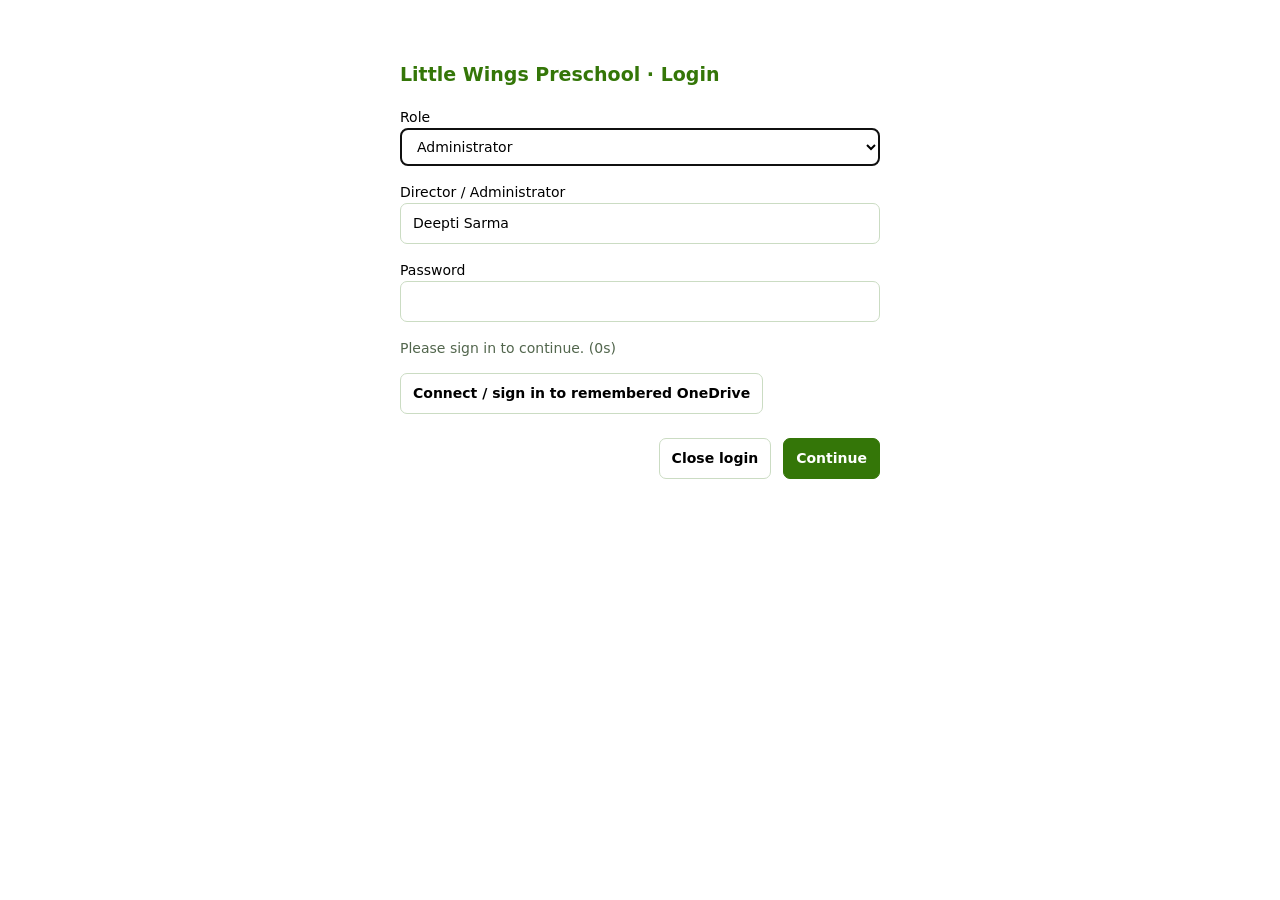
<file: index.html>
<!doctype html><html lang="en"><head><meta charset="utf-8"><meta name="viewport" content="width=device-width, initial-scale=1"><meta name="theme-color" content="#71bf1b"><link rel="manifest" href="manifest.webmanifest"><link rel="icon" type="image/png" href="icons/icon-192.png"><link rel="apple-touch-icon" href="icons/icon-192.png"><title>Little Wings Preschool</title><script src="bootstrap.js?v=r136"></script><link rel="stylesheet" href="style.css?v=r136"></head><body><aside><div class="brand"><img class="app-logo" src="assets/little-wings-logo.jpg" alt="Little Wings Preschool"><span>Little Wings Preschool</span><small class="app-tagline">My Chhota Preschool app.</small></div><p class="app-subtitle">Administrator app</p><nav id="nav" aria-label="Primary modules"></nav><div class="aside-note">One academic year at a time.<br>Every record in one place.</div><div class="sidebar-footer"><button type="button" id="logoutApp">Log out</button><img class="app-footer-brand" src="assets/file_000000007004820787f4834b17c5a291.png" alt="SS Digital Solutions" width="180" height="90"></div></aside><main><header><div><label for="year">Academic year (Apr–Mar)</label><select id="year"></select></div><div><label for="branch">Branch</label><select id="branch"></select></div><div><label for="topClass">Class</label><select id="topClass"></select></div><div class="header-actions"><button type="button" id="appBack" aria-label="Go back to previous app page">← Back</button><button type="button" id="appHome" aria-label="Go to At A Glance">Home</button><span id="appVersion">Version r136</span><span id="appConnectionStatus" role="status" aria-live="polite">Starting app…</span><span id="storageStatus">Saved in this browser</span><button type="button" id="profileConnect">Connect / reload ledger</button><button type="button" id="syncAdminPassword" hidden>Sync existing password</button><button type="button" id="switchProfile">Teacher login</button><button id="export">Download Excel</button><button id="installApp" hidden>Install app</button><button class="primary" id="add">+ Add student</button></div></header><p id="filterScope" class="setting-note" hidden></p><div id="pwaStatus" role="status" aria-live="polite" hidden></div><div id="notice" role="status" aria-live="polite"></div><section id="fileTransferPanel" class="panel file-transfer-panel" role="status" aria-live="polite" aria-atomic="true" hidden><ol id="fileTransferList"></ol></section><nav id="subnav" class="subnav" aria-label="Module sections"></nav><section id="view"></section></main><dialog id="installHelpDialog" aria-labelledby="installHelpTitle"><h2 id="installHelpTitle">Install Little Wings Preschool</h2>
<p id="installHelpMessage" role="status" aria-live="polite"></p>
<div class="install-guide-actions"><a id="openChromeInstall" class="install-guide-link" hidden>Open in Chrome</a><button type="button" id="retryNativeInstall" class="primary" hidden>Install app</button><a class="install-guide-link" href="https://play.google.com/store/apps/details?id=com.android.chrome" target="_blank" rel="noopener noreferrer">Update / install Chrome</a></div>
<ol><li>Open this installation page in Chrome, updated through Google Play.</li><li>Choose Install app when Chrome offers it, then follow the Android installation prompt.</li><li>If Chrome says Already installed, check for Little Wings Preschool under Settings → Apps and try opening that entry. If it is absent, continue in the browser and share the browser details below for diagnosis.</li></ol>
<p class="setting-note">If Play Protect shows an older-Android warning, cancel that package installation. Keep Play Protect enabled. The browser creates the Android installation package; a website update cannot change its Android target version.</p>
<label>Installation link<input id="installGuideAddress" readonly aria-label="Installation link"></label><button type="button" id="copyInstallGuide">Copy installation link</button>
<p><a id="openBrowserApp" class="install-guide-link">Continue using app in browser</a></p>
<p class="setting-note">Your OneDrive files are unchanged. A different browser may ask you to sign in and reconnect the same folder. Keep a JSON backup of any browser-only records before switching browsers.</p>
<details><summary>Chrome says already installed, but the app is missing or blocked</summary><p>Update Chrome through Google Play. Then type <code>chrome://webapks</code> into Chrome’s address bar. If Little Wings Preschool is listed, tap its <strong>Update</strong> button to request an updated browser-managed package. If there is no entry, use this page’s Install app option when Chrome offers it. This check does not delete app or OneDrive data.</p></details><details><summary>Browser details</summary><p id="installBrowserDetails" class="install-browser-details"></p></details>
<button type="button" id="closeInstallHelp">Close</button></dialog><dialog id="marksheetPreviewDialog" aria-labelledby="marksheetPreviewTitle"><div class="marksheet-preview-header"><h2 id="marksheetPreviewTitle">Marksheet preview</h2><button type="button" id="closeMarksheetPreview">Close preview</button></div><div id="marksheetPreviewContent"></div></dialog><dialog id="studentDeleteDialog" aria-labelledby="studentDeleteTitle"><h2 id="studentDeleteTitle">Delete admission</h2><p id="studentDeleteSummary"></p><p>The student’s admission, payment and performance records will move to Deleted records in Activity history, where they can be restored.</p><div id="studentDeleteMessage" role="status" aria-live="assertive"></div><footer><button type="button" id="cancelStudentDelete">Cancel</button><button type="button" id="confirmStudentDelete" class="danger">Delete admission</button></footer></dialog><dialog id="editor"><form id="studentForm" novalidate><div class="dialog-head"><h2 id="editorTitle">Student admission</h2><button type="button" id="closeEditor" aria-label="Close">✕</button></div><div id="admissionNotice" role="alert" aria-live="assertive" tabindex="-1" hidden></div><div id="fields"></div><footer><div id="admissionFeedback" role="status" aria-live="polite" hidden></div><button type="button" id="cancelEditor">Cancel</button><button class="primary" id="saveAdmissionButton" type="button" onclick="if(window.ledgerSaveClick){window.ledgerSaveClick()}else{window.AppDialogs.alert('App files did not load. Refresh online using the latest app link.')};">Save admission</button></footer></form></dialog><dialog id="paymentDialog"><form id="paymentForm" novalidate><h2>Record student collection</h2><button type="button" id="viewPaymentStudentHistory">View selected student’s past payments</button><label>Collection head<select name="head" required><option>School fees</option><option>Annual day fees</option><option>Picnic fees</option></select></label><p class="setting-note">School fees update regular dues. Event fees are recorded separately.</p><label>Find student<input id="paymentStudentSearch" type="search" placeholder="Name, admission no. or contact number" autocomplete="off"></label><label>Class<select id="paymentClassFilter"></select></label><p id="paymentStudentScope" class="setting-note"></p><div id="paymentSearchStatus" role="status" aria-live="polite"></div><label>Student<select name="student" required></select></label><div class="grid"><label>Payment date<input type="date" name="date" required></label><label>Amount<input type="number" min="0.01" step="0.01" name="amount" required></label><label>Method<select name="method"><option>Cash</option><option>Bank transfer</option><option>UPI</option><option>Cheque</option><option>Other</option></select></label><label>Receipt / reference<input name="reference" maxlength="100"></label></div><label>Notes<input name="notes" maxlength="500"></label><div id="paymentSchoolFees"></div><footer class="collection-save-actions"><button type="button" id="cancelPayment">Cancel</button><button class="primary">Save collection</button><span id="paymentMessage" role="status" aria-live="polite"></span></footer></form></dialog><dialog id="cloudFolderPicker" aria-labelledby="cloudFolderTitle"><div class="dialog-head"><h2 id="cloudFolderTitle">Choose OneDrive folder</h2><button type="button" id="closeCloudFolderPicker" aria-label="Close folder browser">✕</button></div><p class="setting-note">Open a folder, then choose “Use this folder”. Select a dedicated folder for your preschool records.</p><form id="sharedFolderForm" class="inline"><label>Shared OneDrive folder link<input name="link" type="url" required placeholder="Paste the folder link shared with you"></label><button type="submit">Open shared folder</button></form><nav id="cloudFolderBreadcrumbs" aria-label="OneDrive folder location"></nav><div id="cloudFolderNotice" role="status" aria-live="polite"></div><div id="cloudFolderList"></div><form id="cloudNewFolderForm" class="inline"><label>New folder name<input name="folderName" required maxlength="200" placeholder="e.g. Student Records"></label><button type="submit">Create folder</button></form><footer><button type="button" id="cancelCloudFolderPicker">Cancel</button><button type="button" class="primary" id="useCloudFolder" disabled>Use this folder</button></footer></dialog><dialog id="excelExportDialog" aria-labelledby="excelExportTitle"><form id="excelExportForm" novalidate><div class="dialog-head"><h2 id="excelExportTitle">Download filtered Excel</h2><button type="button" id="closeExcelExport" aria-label="Close export options">✕</button></div><div id="excelExportFields"></div><div id="excelExportMessage" role="status" aria-live="polite"></div><footer><button type="submit" class="primary">Download Excel</button></footer></form></dialog><dialog id="admissionCancellationDialog" aria-labelledby="admissionCancellationTitle"><form id="cancellationForm" novalidate><div class="dialog-head"><h2 id="admissionCancellationTitle">Admission cancellation</h2><button type="button" id="closeAdmissionCancellation" aria-label="Close">✕</button></div><p id="cancellationStudentName"></p><label>Update admission<select name="action"><option value="cancel">Record / update cancellation</option><option id="cancellationReinstateOption" value="reinstate">Reinstate admission (make active)</option></select></label><div class="grid"><label>Cancellation date<input name="date" type="date"></label><label>Reason<textarea name="reason" maxlength="1000"></textarea></label></div><p class="setting-note">Cancellation applies to this academic year only. Student details, performance and payment history are retained. Cancelled admissions are excluded from dues. Recorded fees and payments are retained; any refund must be recorded separately. Select Reinstate to undo a cancellation; date and reason are ignored when reinstating.</p><div id="cancellationMessage" role="alert" aria-live="assertive"></div><footer><button type="submit" id="saveAdmissionCancellation" class="primary">Save admission status</button></footer></form></dialog><dialog id="studentPaymentsDialog" aria-labelledby="studentPaymentsTitle"><div class="dialog-head"><h2 id="studentPaymentsTitle">Past payments · <span id="studentPaymentsName"></span></h2><button type="button" id="closeStudentPayments" aria-label="Close payment history">✕</button></div><div id="studentPaymentsContent"></div><footer><button type="button" id="dismissStudentPayments">Close</button></footer></dialog><dialog id="collectionEditDialog" aria-labelledby="collectionEditTitle"><form id="collectionEditForm" novalidate><div class="dialog-head"><h2 id="collectionEditTitle">Edit payment details</h2><button type="button" id="closeCollectionEdit" aria-label="Close payment editor">✕</button></div><p id="collectionEditStudent"></p><div id="collectionEditFeeStatus"></div><div class="grid"><label>Collection head<select name="head"><option>School fees</option><option>Annual day fees</option><option>Picnic fees</option></select></label><label>Payment date<input name="date" type="date" required></label><label>Amount<input name="amount" type="number" min="0.01" step="0.01" required></label><label>Payment method<select name="method"></select></label><label>Receipt / reference<input name="reference" maxlength="100"></label><label class="full">Notes<textarea name="narration" maxlength="2000"></textarea></label></div><p class="setting-note">This updates the saved receipt. Student and receipt ID stay unchanged. Changing the collection head updates regular school-fee dues only when the receipt is classified as School fees.</p><footer class="collection-save-actions"><span id="collectionEditMessage" role="alert" aria-live="assertive"></span><button type="button" id="cancelCollectionEdit">Cancel</button><button type="submit" id="saveCollectionEdit" class="primary">Save payment changes</button></footer></form></dialog><script src="excel.js?v=r136"></script><script src="cloud.js?v=r136"></script><script src="history.js?v=r136"></script><script src="admin.js?v=r136"></script><script src="admin-ui.js?v=r136"></script><script src="expenses.js?v=r136"></script><script src="event-collections.js?v=r136"></script><script src="home-dashboard.js?v=r136"></script><script src="financial-pnl.js?v=r136"></script><script src="performance.js?v=r136"></script><script src="performance-ui.js?v=r136"></script><script src="marksheet-export.js?v=r136"></script><script src="school-documents.js?v=r136"></script><script src="navigation.js?v=r136"></script><script src="admissions.js?v=r136"></script><script src="filtered-export.js?v=r136"></script><script src="student-photo.js?v=r136"></script><script src="teacher-profile.js?v=r136"></script><script src="all-branches.js?v=r136"></script><script src="file-transfers.js?v=r136"></script><script src="app.js?v=r136"></script><script src="pwa.js?v=r136"></script><dialog class="login-page" id="adminLoginDialog" aria-labelledby="adminLoginTitle"><form id="adminLoginForm"><h2 id="adminLoginTitle">Administrator login · Deepti Sarma</h2><label>Role<select id="loginRole"><option value="admin">Administrator</option><option value="faculty">Faculty</option><option value="branchhead">Branch Head</option><option value="principal">Principal</option><option value="director">Director</option></select></label><label id="loginAdministratorLabel">Director / Administrator<input value="Deepti Sarma" readonly autocomplete="username"></label><label id="loginTeacherLabel" hidden><span id="loginUserNameLabel">Staff name</span><select id="loginTeacher" autocomplete="username"></select></label><p id="loginTeacherHint" class="setting-note" hidden></p><label>Password<input name="password" type="password" required autocomplete="current-password"></label><label id="adminPasswordConfirmLabel" hidden>Confirm password<input name="confirmPassword" type="password" autocomplete="new-password"></label><div id="adminLoginMessage" role="alert" aria-live="assertive"></div><p id="adminConnectionStatus" class="setting-note" role="status" aria-live="polite"></p><button type="button" id="adminLoginConnect">Connect / sign in to remembered OneDrive</button><footer><button type="button" id="adminLoginCancel">Close login</button><button type="submit" id="adminLoginSubmit" class="primary">Continue</button></footer></form></dialog><dialog id="profileStorageDialog" aria-labelledby="profileStorageTitle"><form id="profileStorageForm"><h2 id="profileStorageTitle">Connect shared OneDrive ledger</h2><label>Connection settings from the original device<input id="profileStorageFile" type="file" accept=".json,application/json"></label><label>Microsoft Application (client) ID<input name="clientId" required></label><label>Account / tenant<select name="tenant"><option>common</option><option>consumers</option><option>organizations</option></select></label><label>OneDrive folder path<input name="path" required></label><div id="profileStorageMessage" role="status" aria-live="polite"></div><footer><button type="button" id="profileStorageCancel">Cancel</button><button class="primary">Connect with Microsoft</button></footer></form></dialog></body></html>
</file>
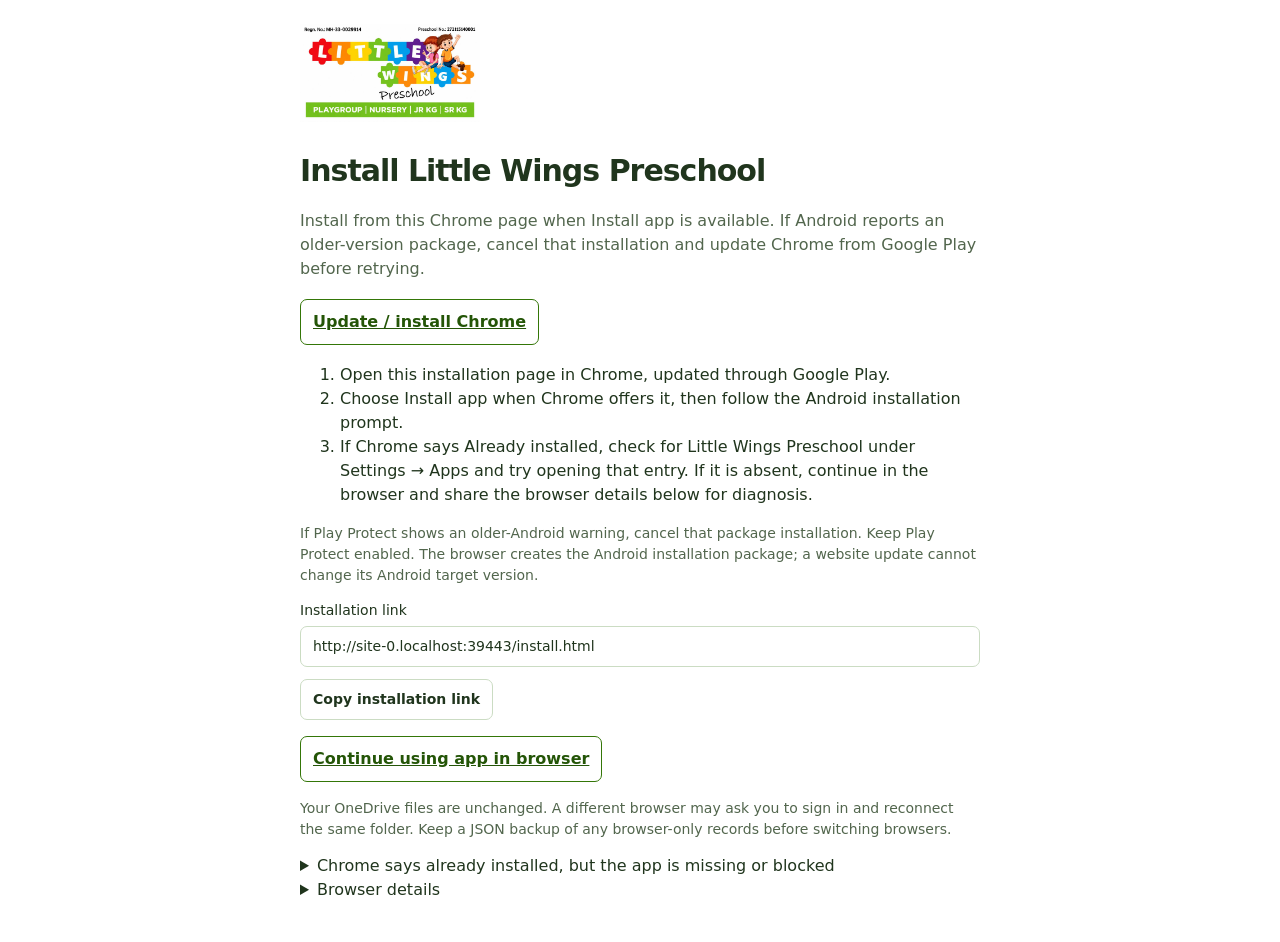
<file: install.html>
<!doctype html><html lang="en"><head><meta charset="utf-8"><meta name="viewport" content="width=device-width, initial-scale=1"><meta name="theme-color" content="#71bf1b"><link rel="manifest" href="manifest.webmanifest"><link rel="icon" href="icons/icon-192.png"><link rel="stylesheet" href="style.css?v=r136"><title>Install Little Wings Preschool</title></head><body class="installation-page"><main><img class="installation-logo" src="assets/little-wings-logo.jpg" alt="Little Wings Preschool"><button type="button" id="installApp" class="primary" hidden>Install app</button><p id="pwaStatus" role="status" hidden></p><h1 id="installHelpTitle">Install Little Wings Preschool</h1>
<p id="installHelpMessage" role="status" aria-live="polite"></p>
<div class="install-guide-actions"><a id="openChromeInstall" class="install-guide-link" hidden>Open in Chrome</a><button type="button" id="retryNativeInstall" class="primary" hidden>Install app</button><a class="install-guide-link" href="https://play.google.com/store/apps/details?id=com.android.chrome" target="_blank" rel="noopener noreferrer">Update / install Chrome</a></div>
<ol><li>Open this installation page in Chrome, updated through Google Play.</li><li>Choose Install app when Chrome offers it, then follow the Android installation prompt.</li><li>If Chrome says Already installed, check for Little Wings Preschool under Settings → Apps and try opening that entry. If it is absent, continue in the browser and share the browser details below for diagnosis.</li></ol>
<p class="setting-note">If Play Protect shows an older-Android warning, cancel that package installation. Keep Play Protect enabled. The browser creates the Android installation package; a website update cannot change its Android target version.</p>
<label>Installation link<input id="installGuideAddress" readonly aria-label="Installation link"></label><button type="button" id="copyInstallGuide">Copy installation link</button>
<p><a id="openBrowserApp" class="install-guide-link">Continue using app in browser</a></p>
<p class="setting-note">Your OneDrive files are unchanged. A different browser may ask you to sign in and reconnect the same folder. Keep a JSON backup of any browser-only records before switching browsers.</p>
<details><summary>Chrome says already installed, but the app is missing or blocked</summary><p>Update Chrome through Google Play. Then type <code>chrome://webapks</code> into Chrome’s address bar. If Little Wings Preschool is listed, tap its <strong>Update</strong> button to request an updated browser-managed package. If there is no entry, use this page’s Install app option when Chrome offers it. This check does not delete app or OneDrive data.</p></details><details><summary>Browser details</summary><p id="installBrowserDetails" class="install-browser-details"></p></details>
</main><script src="pwa.js?v=r136"></script></body></html>
</file>
<file: style.css>
:root{font:16px/1.5 system-ui,sans-serif;color:#20351d;background:#ffffff;--green:#347608;--muted:#52664d}*{box-sizing:border-box}body{margin:0;display:flex}aside{width:244px;background:#fff;color:#20351d;border-right:4px solid #71bf1b;min-height:100vh;padding:30px 20px;position:fixed;inset:0 auto 0 0}.brand{font-size:23px;font-weight:750;display:flex;gap:12px;align-items:center}aside p{font-size:12px;letter-spacing:2px;color:#52664d;margin:14px 0 36px}nav{display:grid;gap:8px}nav button{text-align:left;background:transparent;color:#347608;border:0;padding:13px 16px}nav button.active{background:#347608;color:white}.aside-note{font-size:14px;color:#52664d;position:absolute;bottom:30px}main{margin-left:244px;width:calc(100% - 244px);padding:0 38px 50px}header{display:flex;justify-content:space-between;gap:20px;align-items:center;padding:24px 0;border-bottom:1px solid #dcebd3}header label{font-size:12px;text-transform:uppercase;letter-spacing:1px}header select{display:block;margin-top:4px;font-weight:700}.header-actions{display:flex;gap:12px;align-items:center}#storageStatus{font-size:13px;color:var(--muted);max-width:220px}button,input,select,textarea{font:inherit;border-radius:7px;border:1px solid #cbdcc3;padding:9px 12px;background:white;color:inherit}button{cursor:pointer;font-size:14px;font-weight:600}button:hover{filter:brightness(.96)}button:disabled{opacity:.5;cursor:wait}.primary{background:var(--green);color:white;border-color:var(--green)}.danger{color:#b42335}h1{font-size:30px;letter-spacing:-1px;margin:26px 0 4px}h2{font-size:19px;margin:0 0 18px}p{color:var(--muted)}.intro{margin:0 0 26px}.cards{display:grid;grid-template-columns:repeat(4,1fr);gap:18px;margin:25px 0}.card,.panel{background:white;border:1px solid #dcebd3;border-radius:12px;padding:24px}.card span{font-size:14px;color:var(--muted)}.card strong{display:block;font-size:29px;margin-top:12px}.card small{display:block;color:var(--muted);margin-top:8px}.panel{margin-bottom:20px}.toolbar{display:flex;gap:12px;flex-wrap:wrap;align-items:center;margin:24px 0}.toolbar input{flex:1;min-width:180px}.table-wrap{overflow:auto}table{width:100%;border-collapse:collapse;white-space:nowrap;font-size:14px}th{text-align:left;font-size:12px;text-transform:uppercase;letter-spacing:.6px;color:var(--muted);padding:14px 12px;background:#f4faef}td{padding:16px 12px;border-bottom:1px solid #e4efdd}td small{display:block;color:var(--muted)}td button{padding:6px 10px;margin:2px}.badge{padding:4px 9px;border-radius:5px;background:#eef8e5;color:#347608;font-size:13px}.paid{background:#e7f5ef;color:#157044}.due{background:#fff1e4;color:#ab5915}.empty{text-align:center;padding:55px 20px;color:var(--muted)}.empty h2{color:#20351d}.grid{display:grid;grid-template-columns:1fr 1fr;gap:16px}.grid.three{grid-template-columns:repeat(3,1fr)}label{display:grid;gap:5px;font-size:14px;margin-bottom:12px}textarea{min-height:80px;resize:vertical}.full{grid-column:1/-1}.section-label{font-size:12px;text-transform:uppercase;letter-spacing:1px;color:var(--green);border-bottom:1px solid #dcebd3;padding:16px 0 8px;margin-bottom:14px}dialog{border:0;border-radius:14px;width:min(760px,94vw);max-height:90vh;padding:26px;box-shadow:0 20px 70px #11243e40}dialog::backdrop{background:#10213780}.dialog-head,footer{display:flex;justify-content:space-between;align-items:center;gap:12px}footer{justify-content:flex-end;margin-top:24px}#notice:not(:empty){background:#eef8e5;padding:12px 16px;border-radius:8px;margin-top:18px;font-size:14px}.split{display:grid;grid-template-columns:1.5fr 1fr;gap:20px}.bar{height:8px;background:#e4efdd;border-radius:5px;overflow:hidden;margin:6px 0 20px}.bar i{display:block;height:100%;background:var(--green)}.photo{width:40px;height:40px;object-fit:cover;border-radius:50%;vertical-align:middle;margin-right:9px}.setting-note{font-size:14px;max-width:700px}.inline{display:flex;gap:10px;align-items:center;flex-wrap:wrap}a{color:var(--green)}@media(max-width:1100px){main{padding:0 22px 35px}.header-actions{flex-wrap:wrap;justify-content:flex-end}.cards{grid-template-columns:1fr 1fr}.split{grid-template-columns:1fr}}@media(max-width:750px){body{display:block}aside{position:static;width:100%;min-height:auto;padding:20px}aside p,.aside-note{display:none}nav{display:flex;overflow:auto;margin-top:15px}nav button{white-space:nowrap;padding:9px}main{margin:0;width:100%;padding:0 16px 30px}header{align-items:flex-start}.header-actions{gap:7px}#storageStatus{width:100%;text-align:right}.cards{gap:10px}.card{padding:16px}.card strong{font-size:24px}.grid,.grid.three{grid-template-columns:1fr}.panel{padding:16px}h1{font-size:26px}}
.setting-note strong{overflow-wrap:anywhere}input,select,textarea{min-width:0;max-width:100%}button:focus-visible,a:focus-visible{outline:3px solid #71bf1b;outline-offset:3px}@media(max-width:750px){header{flex-direction:column;gap:12px}.header-actions{justify-content:flex-start;width:100%}#storageStatus{text-align:left;max-width:none}.inline>*{max-width:100%}}

[hidden]{display:none!important}#pwaStatus:not([hidden]){background:#fff1e4;color:#85440d;padding:12px 16px;border-radius:8px;margin-top:18px;font-size:14px}

.brand span{font-size:19px;line-height:1.25}

#cloudFolderBreadcrumbs{display:flex;flex-wrap:wrap;gap:6px;margin:14px 0}#cloudFolderBreadcrumbs button{background:#eef8e5;color:#347608;text-align:left;padding:8px 10px}#cloudFolderNotice:not(:empty){background:#fff1e4;padding:12px;border-radius:7px;margin:12px 0;overflow-wrap:anywhere}#cloudFolderList{display:grid;gap:8px;max-height:35vh;overflow:auto;margin:18px 0}#cloudFolderList button{text-align:left;padding:14px;white-space:normal;overflow-wrap:anywhere}#cloudNewFolderForm label{flex:1;min-width:180px;margin:0}

#sharedFolderForm{margin:15px 0;padding:14px;background:#ffffff;border-radius:8px}#sharedFolderForm label{flex:1;min-width:180px;margin:0}#operatorForm{margin:15px 0}#operatorForm label{flex:1;margin:0}

@media(min-width:751px){aside{overflow-y:auto;max-height:100vh}.aside-note{position:static;margin-top:24px}header{flex-wrap:wrap}header>div:first-child{max-width:260px}}
.subnav{display:flex;gap:8px;flex-wrap:wrap;margin-top:20px}.subnav button{color:#347608;background:#fff;border:1px solid #cbdcc3;white-space:nowrap}.subnav button.active{background:#347608;color:white}.marksheet{background:white;color:#111;max-width:850px;margin:24px auto;padding:30px;border:1px solid #cbdcc3;font:15px/1.4 Arial,sans-serif}.marksheet-logo{display:block;width:360px;max-width:100%;height:auto;margin:0 auto 20px}.marksheet h2,.marksheet h3{text-align:center;color:#111;margin:18px 0 12px}.marksheet h3{font-size:15px}.marksheet p{color:#111}.marksheet table{font-size:13px;white-space:normal}.marksheet td,.marksheet th{padding:7px 6px;border:1px solid #555;color:#111}.marksheet th{text-transform:none;background:white;font-size:12px;letter-spacing:0}.report-meta,.report-footer{display:flex;justify-content:space-between;gap:18px}.report-photo{width:90px;height:100px;object-fit:contain;border:1px solid #555;display:flex;align-items:center;justify-content:center;font-size:12px}.report-remarks{white-space:pre-wrap;overflow-wrap:anywhere}.grading-code{text-align:center}.report-footer{margin-top:30px}@media(max-width:750px){.subnav{flex-wrap:nowrap;overflow:auto;padding-bottom:5px}.marksheet{padding:12px}.report-meta{font-size:13px}}

#admissionNotice:not([hidden]){position:sticky;top:0;z-index:3;background:#fff0ee;color:#982b22;border:1px solid #e7a79e;border-radius:8px;padding:12px 14px;margin:12px 0 18px;font-size:14px;white-space:pre-wrap;overflow-wrap:anywhere}#studentForm [aria-invalid="true"]{border:2px solid #b42335}#studentForm footer{position:sticky;bottom:-26px;background:white;padding:14px 0;margin-bottom:-12px}

#admissionFeedback{flex-basis:100%;font-size:14px;color:#982b22;white-space:pre-wrap;overflow-wrap:anywhere;text-align:left}#studentForm footer{flex-wrap:wrap}#appVersion{font-size:12px;color:#52664d}

.performance-name{border:0;background:transparent;text-align:left;text-decoration:underline;font-weight:600;padding:8px 0}.performance-name.performance-complete{color:#15803d}.performance-name.performance-incomplete{color:#000}.performance-editor{width:100%;max-width:none}.performance-editor .panel{width:100%}.performance-editor .table-wrap{overflow-x:auto}

.school-addresses{font-size:11px;line-height:1.5;margin-top:24px;border-top:1px solid #347608;padding-top:8px;white-space:normal}.bonafide{background:#fff;color:#111;max-width:850px;margin:24px auto;padding:32px}.certificate-body{border:1px dashed #347608;padding:32px;line-height:1.6}.certificate-body h2{text-align:center;text-decoration:underline;margin-bottom:40px}.certificate-body p{white-space:pre-wrap;overflow-wrap:anywhere}.bonafide .marksheet-logo{max-width:400px;margin:auto;display:block}#certificateMessage{color:#982b22;margin:12px 0}

.observations-filled{color:#15803d;background:#dcfce7}.report-remarks{min-height:72px;white-space:pre-wrap}

:root{--logo-green:#71bf1b}.brand{flex-direction:column;align-items:flex-start;gap:12px}.app-logo{display:block;width:100%;max-width:220px;height:auto;object-fit:contain;background:white}.brand span{color:#347608}aside p{color:#52664d}aside nav button{color:#347608}aside nav button.active{color:white;background:#347608;border-left:4px solid var(--logo-green)}.subnav button.active{border-color:#347608}header{border-bottom:2px solid var(--logo-green)}button:focus-visible,a:focus-visible{outline-color:var(--logo-green)}@media(max-width:750px){aside{border-right:0;border-bottom:4px solid var(--logo-green)}.brand{flex-direction:row;align-items:center}.app-logo{width:150px;max-width:45%;flex-shrink:0}.brand span{font-size:18px}}

.app-subtitle{text-transform:none;letter-spacing:.5px}@media(max-width:750px){aside p.app-subtitle{display:block;margin:8px 0 0;font-size:12px}}


#excelExportDialog{width:min(900px,94vw)}#excelExportForm fieldset{border:1px solid #cbdcc3;border-radius:8px;margin:14px 0;padding:14px}#excelExportForm legend{font-weight:600;color:#347608}.export-checks{display:grid;grid-template-columns:repeat(auto-fit,minmax(150px,1fr));gap:8px;max-height:220px;overflow:auto}.export-checks label,#exportStudentOptions label{display:flex;align-items:center;gap:8px;margin:0;padding:6px}.export-select-actions{display:flex;gap:8px;margin-bottom:12px}#excelExportMessage{padding:12px;background:#eef8e5;border-radius:8px}#exportStudentOptions label{margin:8px 0}

.dashboard-charts{display:grid;grid-template-columns:repeat(2,minmax(0,1fr));gap:20px;margin-top:20px}.year-chart{margin:0;background:#fff;border:1px solid #cbdcc3;border-radius:12px;padding:20px}.year-chart figcaption{font-weight:700;color:#347608;margin-bottom:18px}.chart-row{display:grid;grid-template-columns:95px minmax(20px,1fr) minmax(65px,auto);gap:10px;align-items:center;font-size:12px;margin:14px 0}.chart-track{height:20px;background:#eef8e5;border-radius:4px;overflow:hidden}.chart-track i{display:block;height:100%;background:#71bf1b}.chart-row strong{text-align:right;overflow-wrap:anywhere}.event-summary-cards{grid-template-columns:repeat(2,minmax(0,1fr))}#homeMessage,#eventCollectionMessage,#expenseMessage{color:#982b22;margin:10px 0}@media(max-width:1000px){.dashboard-charts{grid-template-columns:1fr}}@media(max-width:500px){.chart-row{grid-template-columns:78px minmax(16px,1fr) 85px;gap:6px}.year-chart{padding:12px}.event-summary-cards{grid-template-columns:1fr}}

#homeEventCollections{margin-top:28px}@media(min-width:751px){#homeEventCollections .event-summary-cards{grid-template-columns:repeat(3,minmax(0,1fr))}}

.home-scope{background:#eef8e5;padding:14px 18px;border-left:4px solid #71bf1b;overflow-wrap:anywhere}

#homeEventCollections .card h3{color:#347608;margin:0 0 16px}#homeEventCollections .card strong+span{display:block;margin-top:18px}@media(min-width:751px) and (max-width:1100px){#homeEventCollections .event-summary-cards{grid-template-columns:1fr}}

.student-photo-control{min-width:0}.photo-actions{display:flex;gap:8px;flex-wrap:wrap;margin:10px 0}.photo-paste-area{border:2px dashed #71bf1b;border-radius:8px;background:#f4faef;padding:16px;min-height:70px;cursor:text;overflow-wrap:anywhere}.photo-paste-area:focus{outline:3px solid #347608;outline-offset:2px}.student-photo-preview{display:block;width:120px;max-width:100%;height:140px;object-fit:contain;margin:12px 0;border:1px solid #cbdcc3;background:white}#studentPhotoStatus{font-size:13px;color:#347608;margin-top:10px;white-space:normal}

.file-transfer-panel{border-left:4px solid #71bf1b;margin:12px 0}.file-transfer-panel[hidden]{display:none}.file-transfer-panel ol{padding-left:22px;margin:8px 0}.file-transfer-panel li{margin:8px 0;overflow-wrap:anywhere}.file-transfer-panel small{color:#56624d}

#financialPnl .table-wrap{max-height:75vh;overflow:auto}#financialPnl .pnl-total th,#financialPnl .pnl-total td{font-weight:700;background:#f0f8e9}#financialPnl .pnl-net th,#financialPnl .pnl-net td{font-weight:800;background:#dfefcf;border-top:2px solid #519820}

.admission-name.admission-complete{color:#23720c}.admission-name.admission-incomplete{color:#000}.admission-status{font-size:12px}.admission-status summary{cursor:pointer}.admission-status span{display:block;white-space:normal;min-width:160px;max-width:300px;margin-top:6px}

/* Fixed photo frame: same aspect ratio as the saved resize. */
.student-photo-frame{width:200px;height:250px;max-width:100%;overflow:hidden;position:relative;background:#fff;border:1px solid #cbdcc3;margin:12px 0}.student-photo-frame .student-photo-preview{width:100%;height:100%;max-width:none;object-fit:contain;transform-origin:center;margin:0;border:0}.photo-adjust{max-width:380px}.photo-adjust label{display:block;margin:10px 0}.photo-adjust input[type=range]{width:100%;padding:0;min-height:36px}.photo-adjust output{font-weight:600;margin-left:8px}

.enrollment-status{margin:5px 0;max-width:320px}.enrollment-status>span{display:block;white-space:pre-wrap;overflow-wrap:anywhere;margin-top:6px}#cancellationMessage{white-space:pre-wrap;color:#982b22;margin-top:12px}

.monthly-finance-chart{display:grid;gap:14px}.monthly-finance-chart-row{display:grid;grid-template-columns:95px 1fr;gap:12px;align-items:center}.monthly-finance-bar{position:relative;min-height:28px;background:#f4f8f1;margin:4px 0;overflow:hidden;border-radius:4px}.monthly-finance-bar i{position:absolute;inset:0 auto 0 0;background:#b9df95}.monthly-finance-bar.expense i{background:#f6cf98}.monthly-finance-bar span{position:relative;display:block;padding:4px 8px;font-size:13px;color:#23331c}#monthlyFinanceForm .setting-note{flex-basis:100%}@media(max-width:550px){.monthly-finance-chart-row{grid-template-columns:75px 1fr;gap:6px}}

#studentPaymentsDialog{width:min(1000px,96vw);max-width:96vw}.student-payment-link{background:transparent;border:0;color:#286314;text-decoration:underline;text-align:left;padding:4px 0;white-space:normal;font-weight:600}.student-payment-link:hover,.student-payment-link:focus-visible{background:#edf4e9;outline:2px solid #71bf1b}#studentPaymentsDialog .cards{margin:14px 0}#studentPaymentsDialog footer{display:flex;justify-content:flex-end;margin-top:16px}

.admission-name-button{display:inline-block;background:transparent;border:0;padding:3px 0;text-align:left;font:inherit;text-decoration:underline;white-space:normal}.admission-name-button:hover{background:#edf4e9}.admission-name-button:focus-visible{outline:2px solid #71bf1b;outline-offset:3px}

/* Compact latest file transfer: status/filename, then details/time. */
.file-transfer-panel{padding:6px 10px;font-size:12px;line-height:1.35;margin:8px 0}.file-transfer-panel ol{list-style:none;padding:0;margin:0}.file-transfer-panel li{margin:0;overflow:hidden}.file-transfer-panel li strong{font-weight:500}.file-transfer-panel li strong,.file-transfer-panel li>span{white-space:nowrap;overflow:hidden;text-overflow:ellipsis}.file-transfer-panel li strong{display:inline-block;max-width:100%;vertical-align:bottom}.file-transfer-panel li>span{display:inline-block;max-width:calc(100% - 100px);vertical-align:bottom}.file-transfer-panel small{white-space:nowrap;font-size:11px}.collection-save-actions{display:flex;align-items:center;gap:10px;flex-wrap:wrap}.collection-save-actions [role]{font-size:13px;overflow-wrap:anywhere}

.collection-fee-details{border:1px solid #d8e6cd;background:#f7fbf4;padding:12px;border-radius:8px;margin:12px 0}.collection-fee-details h3{margin:0 0 10px}.collection-fee-details output{display:block;font-weight:600;padding:8px 0}

.fee-not-collected{background:#fde8e8;color:#8f2020}.fee-under-half{background:#fff0d9;color:#8a4900}.fee-fully-paid{background:#e5f5e6;color:#205c2a}tr.fee-not-collected>td,tr.fee-under-half>td,tr.fee-fully-paid>td{background:inherit}tr.fee-not-collected>td:first-child{box-shadow:inset 4px 0 #c43434}tr.fee-under-half>td:first-child{box-shadow:inset 4px 0 #df871b}tr.fee-fully-paid>td:first-child{box-shadow:inset 4px 0 #398848}.fee-collection-legend{display:flex;gap:10px;flex-wrap:wrap;font-size:12px}.fee-collection-legend span{padding:5px 8px;border-radius:5px}

.fee-status-chip{display:inline-block;padding:6px 10px;border:1px solid currentColor;border-radius:6px;font-size:12px;margin:5px 0 10px}.fee-status-chip:not(.fee-not-collected):not(.fee-under-half):not(.fee-fully-paid){background:#fff;color:#52664d}

.app-message-dialog{width:min(480px,94vw)}.app-message-dialog h2{font-size:20px}.app-message-text{white-space:pre-wrap;overflow-wrap:anywhere;color:#20351d}.app-message-dialog input{width:100%}
.month-controls{display:inline-flex;gap:8px;align-items:center;max-width:100%}.month-controls select{min-width:100px;flex:1}.month-controls input[type=number]{width:7em;min-width:6em;flex:0 1 7em}

.record-count{margin:0 0 .55rem;font-size:.9rem;color:#315838}.marksheet .record-count{display:none}

.brand .app-tagline{font-size:12px;line-height:1.4;font-weight:400;color:#000;margin-top:-6px}

.app-toast{position:fixed;z-index:100000;bottom:20px;right:16px;max-width:min(460px,calc(100vw - 32px));padding:14px 18px;background:#fff;color:#20351d;border:2px solid #347608;border-radius:10px;box-shadow:0 4px 20px #0003;font-size:14px;line-height:1.5;white-space:normal;overflow-wrap:anywhere;pointer-events:none}.app-toast[data-kind="error"]{border-color:#b42318;color:#8d2017}.app-toast[hidden]{display:none}@media print{.app-toast{display:none!important}}


.login-page{width:100vw;height:100dvh;max-width:none;max-height:none;margin:0;border:0;border-radius:0;padding:24px;background:#fff}.login-page form{max-width:480px;margin:4vh auto}.login-page h2{color:#347608}.login-page label{display:block;margin-bottom:16px}.login-page select,.login-page input{width:100%}
.app-footer-brand{display:block;width:180px;max-width:100%;height:auto;object-fit:contain;background:#fff;margin-top:24px}

.sidebar-footer{position:fixed;left:16px;bottom:max(12px,env(safe-area-inset-bottom));width:208px;z-index:15;padding:8px;background:#fff;border-radius:10px;box-shadow:0 3px 14px #20351d18}.sidebar-footer button{width:100%}.sidebar-footer .app-footer-brand{margin:10px auto 0}@media(min-width:751px){aside{padding-bottom:210px}}@media(max-width:750px){.sidebar-footer{left:12px;width:160px}main{padding-bottom:190px}}

.installation-page{display:block}.installation-page main{max-width:720px;margin:0 auto;padding:24px 20px 40px}.installation-logo{display:block;width:180px;max-width:60%;height:auto;margin-bottom:18px}.install-guide-actions{display:flex;flex-wrap:wrap;gap:12px;margin:18px 0}.install-guide-link{display:inline-block;padding:10px 12px;border:1px solid #347608;border-radius:7px;color:#245507;font-weight:600}.install-browser-details{font-size:12px;overflow-wrap:anywhere}.install-guide-link[hidden]{display:none}#installHelpDialog{max-width:min(640px,calc(100vw - 24px));max-height:90dvh;overflow:auto}


#marksheetPreviewDialog{width:min(1000px,96vw);max-width:96vw;max-height:94dvh;overflow:auto}.marksheet-preview-header{display:flex;justify-content:space-between;align-items:center;gap:14px;position:sticky;top:0;background:white;z-index:1}.marksheet-preview-header h2{margin:0}#marksheetPreviewContent .marksheet{margin:16px auto}@media print{body[data-marksheet-access="staff"]>*{display:none!important}body[data-marksheet-access="staff"]::before{content:"Marksheet printing is available to the administrator only.";display:block!important;color:#000;background:#fff;font:14px Arial,sans-serif}}

#appConnectionStatus{display:block;flex-basis:100%;font-size:.9rem;padding:7px 10px;border-left:3px solid #71bf1b;background:#f1fae8;color:#194216}#appConnectionStatus[data-state="loading"]{border-color:#b17800;background:#fff7df;color:#684800}#appConnectionStatus[data-state="error"]{border-color:#a92020;background:#fff0f0;color:#851a1a}

/* Marksheet typography: two points larger, with tighter cell spacing. */
.marksheet{font-size:calc(15px + 2pt);line-height:1.25}.marksheet h2{font-size:calc(19px + 2pt)}.marksheet h3{font-size:calc(15px + 2pt)}.marksheet table{font-size:calc(13px + 2pt)}.marksheet th,.marksheet .report-photo{font-size:calc(12px + 2pt)}.marksheet td,.marksheet th{padding:4px 6px}.marksheet .school-addresses{font-size:calc(11px + 2pt);line-height:1.25}@media(max-width:750px){.marksheet .report-meta{font-size:calc(13px + 2pt)}}

.student-status-P{color:#064dc2!important;font-weight:700!important}.student-status-A{color:#bd1515!important;font-weight:700!important}.student-status-H{color:#145c25!important;font-weight:700!important}#studentAttendanceForm footer{display:flex;flex-wrap:wrap;gap:12px;align-items:center}#studentAttendanceForm select{min-width:145px}

.student-status-WO{color:#495663!important;font-weight:700!important}.admission-summary{margin-top:22px;padding-top:18px;border-top:1px solid #cbdcc3}.admission-summary h3{margin:0 0 10px;color:#20351d}.admission-summary th{white-space:normal}.admission-summary .table-wrap{margin-bottom:12px}

.student-status-HD{color:#bd1515!important;font-weight:700!important}
</file>
